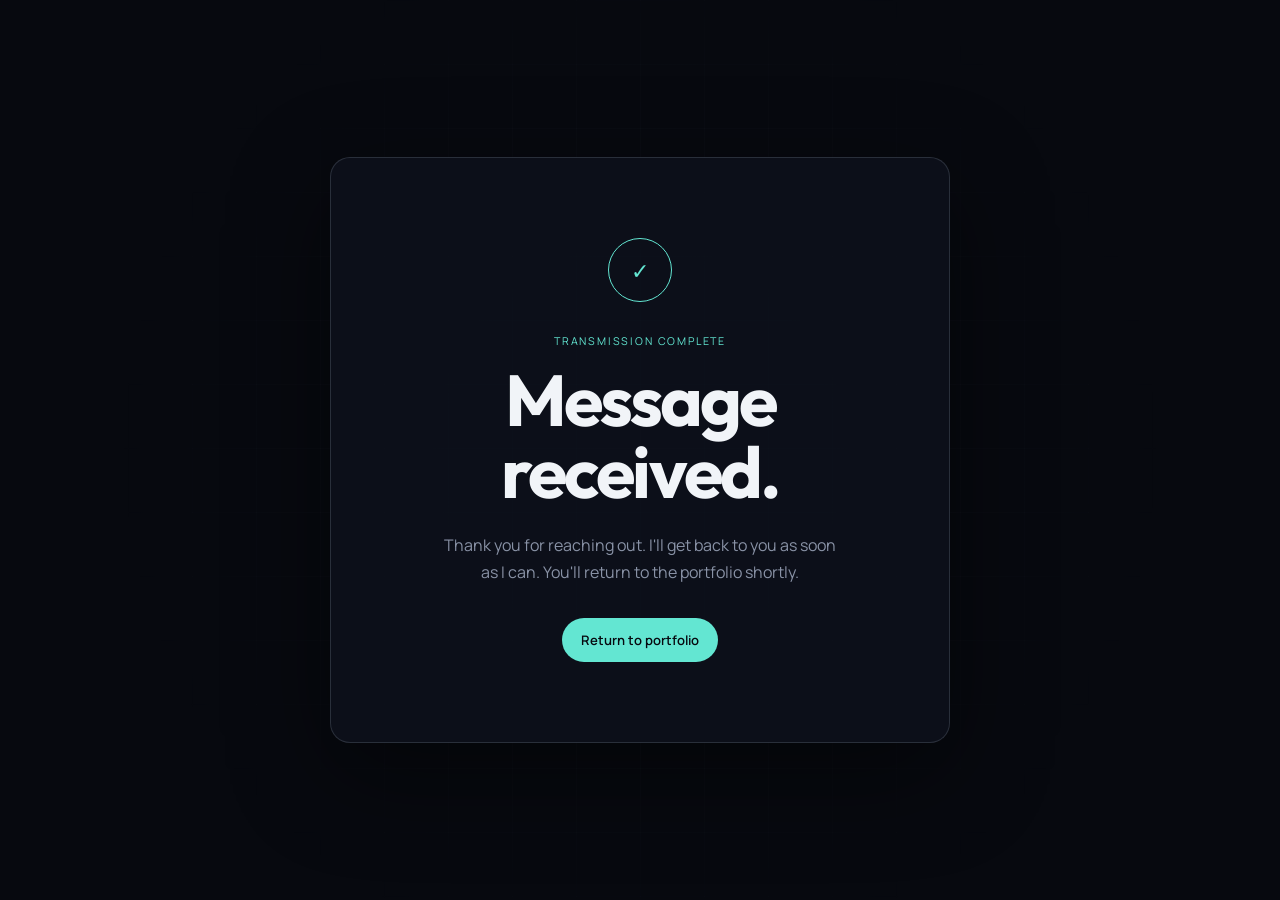
<file: success.html>
<!DOCTYPE html>
<html lang="en">
<head>
  <meta charset="UTF-8">
  <meta name="viewport" content="width=device-width, initial-scale=1.0">
  <meta name="theme-color" content="#07090f">
  <meta http-equiv="refresh" content="5;url=/">
  <title>Message received — Madhiyarasu D D</title>
  <link rel="preconnect" href="https://fonts.googleapis.com">
  <link rel="preconnect" href="https://fonts.gstatic.com" crossorigin>
  <link href="https://fonts.googleapis.com/css2?family=Manrope:wght@400;600&family=Outfit:wght@500;600&display=swap" rel="stylesheet">
  <style>
    :root{--bg:#07090f;--surface:#0d111b;--text:#f1f4f8;--muted:#8992a6;--line:rgba(196,211,237,.16);--accent:#63e6d2}
    *{box-sizing:border-box}html{background:var(--bg)}body{min-height:100svh;margin:0;display:grid;place-items:center;padding:1.5rem;overflow:hidden;background:var(--bg);color:var(--text);font-family:"Manrope",sans-serif}.grid{position:fixed;inset:0;opacity:.28;background-image:linear-gradient(var(--line) 1px,transparent 1px),linear-gradient(90deg,var(--line) 1px,transparent 1px);background-size:64px 64px;mask-image:radial-gradient(circle,#000,transparent 72%)}.card{position:relative;width:min(100%,620px);padding:clamp(2rem,7vw,5rem);text-align:center;background:rgba(13,17,27,.86);border:1px solid var(--line);border-radius:1.25rem;box-shadow:0 30px 100px rgba(0,0,0,.45)}.signal{width:64px;height:64px;margin:0 auto 2rem;display:grid;place-items:center;border:1px solid var(--accent);border-radius:50%;color:var(--accent);font-size:1.4rem}.signal::before{content:"✓"}p.label{margin:0 0 1rem;color:var(--accent);font-size:.67rem;letter-spacing:.17em;text-transform:uppercase}h1{margin:0;font-family:"Outfit",sans-serif;font-size:clamp(2.5rem,8vw,4.5rem);line-height:1;letter-spacing:-.04em}p.copy{margin:1.5rem auto 2rem;max-width:400px;color:var(--muted);line-height:1.7}a{display:inline-flex;padding:.8rem 1.2rem;border-radius:999px;background:var(--accent);color:var(--bg);text-decoration:none;font-size:.82rem;font-weight:600}:focus-visible{outline:2px solid var(--accent);outline-offset:4px}
  </style>
</head>
<body>
  <div class="grid" aria-hidden="true"></div>
  <main class="card" role="status" aria-live="polite">
    <div class="signal" aria-hidden="true"></div>
    <p class="label">Transmission complete</p>
    <h1>Message received.</h1>
    <p class="copy">Thank you for reaching out. I&apos;ll get back to you as soon as I can. You&apos;ll return to the portfolio shortly.</p>
    <a href="/">Return to portfolio</a>
  </main>
</body>
</html>
</file>
